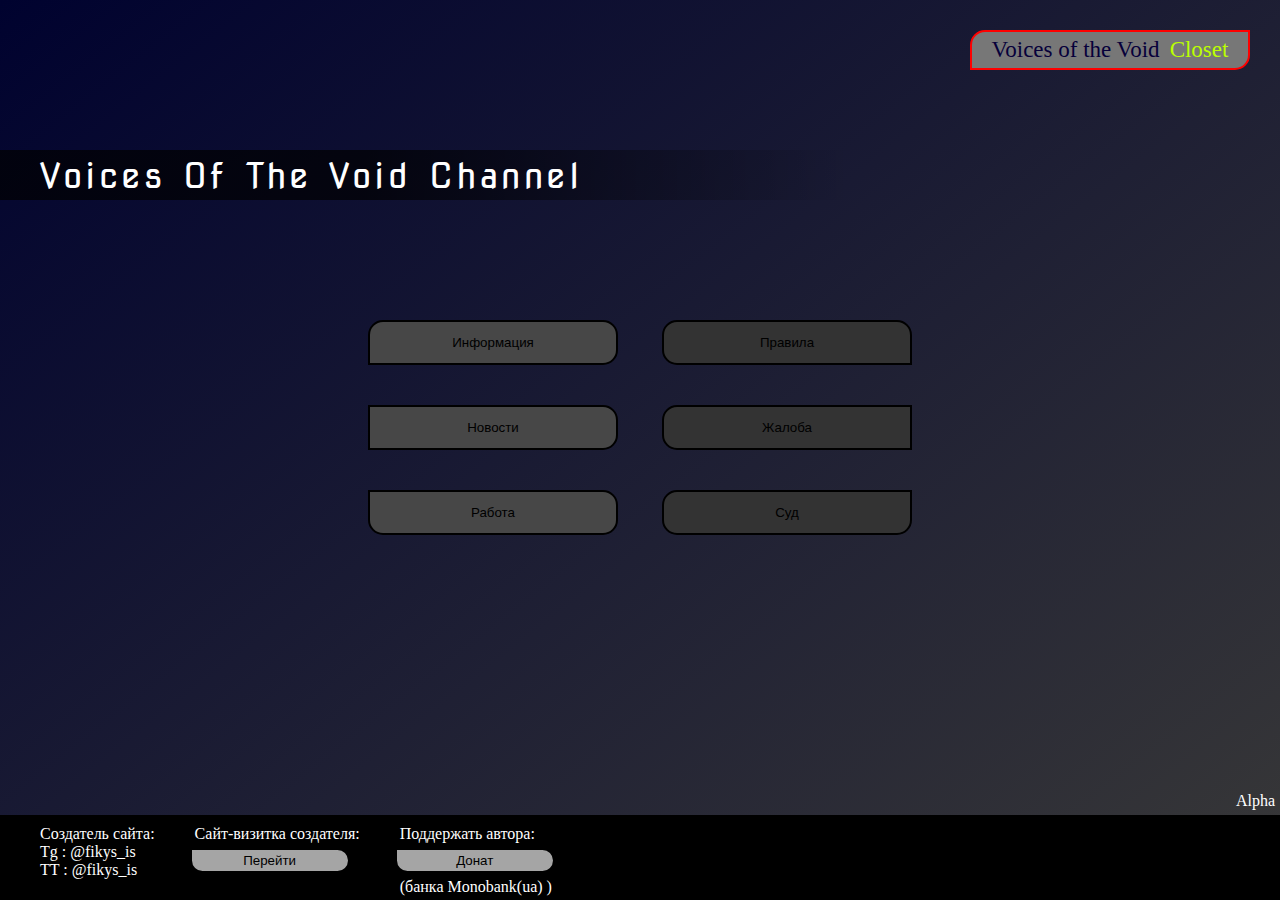
<file: index.html>
<!DOCTYPE html>
<html>
<head>
    <meta charset="UTF-8">
    <meta name="viewport" content="width=device-width, initial-scale=1.0">

    <link rel="icon" href="./media/Ava.jpg">
    <link rel="stylesheet" href="style.css">
    <link href="https://fonts.googleapis.com/css2?family=Jura:wght@400;700&display=swap" rel="stylesheet">
    <link href="https://fonts.googleapis.com/css2?family=Nova+Square&display=swap" rel="stylesheet">


    <title>VotV Closet</title>
</head>
<body>

    <header>
        <div class="name">  <p class="p1">Voices of the Void </p>  <p class="p2">Closet</p>   </div>
    </header>
    
        <main>
            <div class="votv"> <p>Voices Of The Void Channel</p></div>

            <div class="Ryad">
                <div class="Ryad_box">
                    <button class="b1" onclick="location.href='./info/index.html'">Информация</button>   <button class="b4" onclick="location.href='./rules/index.html'"> Правила </button>
                    <button class="b2" onclick="location.href='./news/index.html'">Новости</button>      <button class="b5" onclick="location.href='./complaint/index.html'">Жалоба</button>
                    <button class="b3" onclick="location.href='./prof/index.html'">Работа</button>       <button class="b6" onclick="location.href=''">Суд</button>
                </div>
            </div>
            <p id="versionInfo"></p>
            <script src="./baza.js" defer></script>

            <div id="modal" class="modal">
                <div class="modal-content">
                    <span class="close">&times;</span>
                    <p id="versionList"></p>
                </div>
            </div>
        </main>
        
            <footer>


                <div>
                    <p>Создатель сайта: <br> Tg : @fikys_is<br> TT : @fikys_is</p>
                </div>
    <!-- заглушка -->
                <div>
                    <p>Сайт-визитка создателя:</p>
                    <button onclick="location.href='https://tonaza.github.io/New-Naza-Hub/index.html'">Перейти</button>
                </div>
    <!-- заглушка -->
                <div>
                    <p>Поддержать автора:</p>
                        <button onclick="location.href='https://send.monobank.ua/jar/2uxU27V5pX'">Донат</button>
                    <p>(банка Monobank(ua) )</p>
                </div>

                
            </footer>

</body>
</html>
</file>
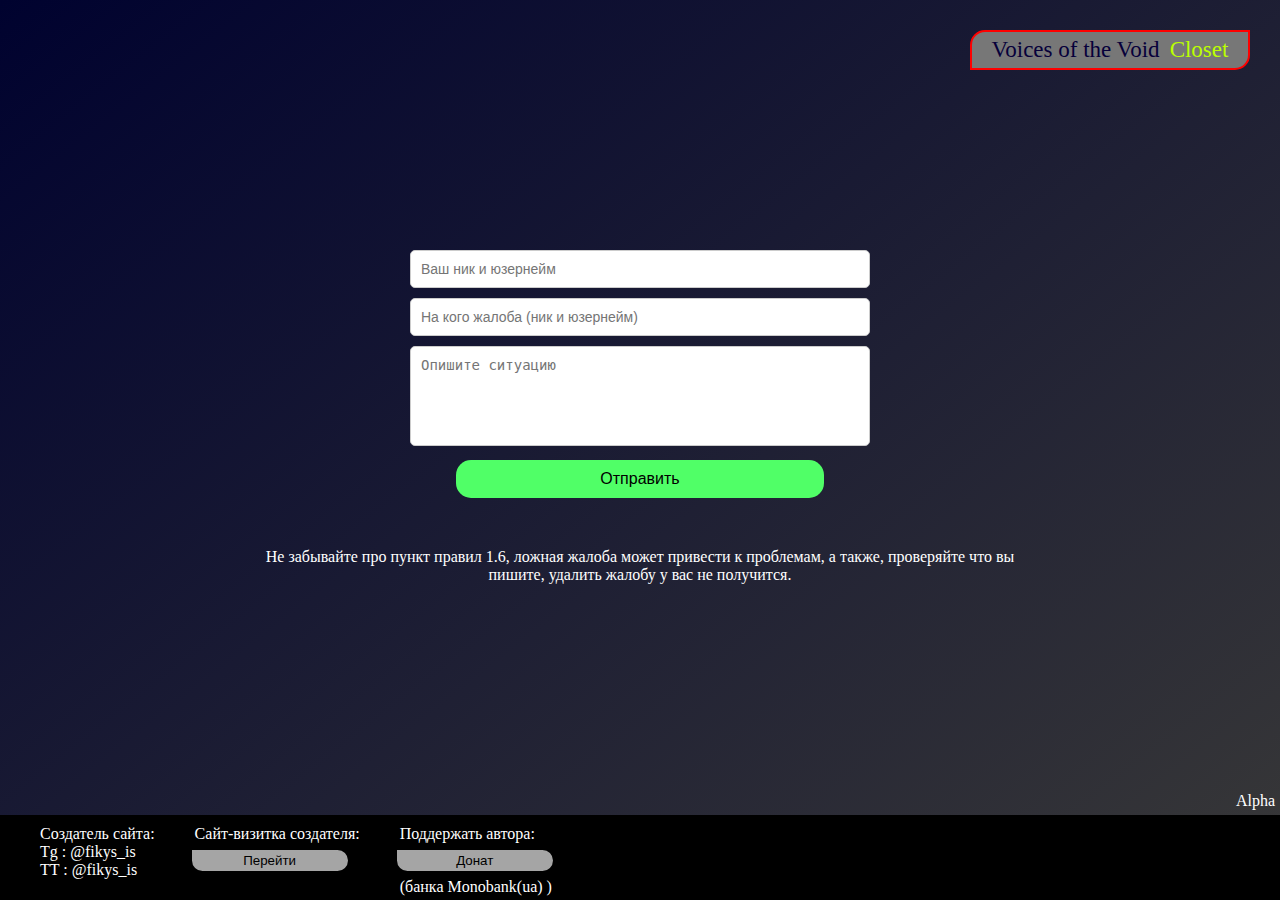
<file: complaint/index.html>
<!DOCTYPE html>
<html>
<head>
    <meta charset="UTF-8">
    <meta name="viewport" content="width=device-width, initial-scale=1.0">

    <link rel="icon" href="../media/Ava.jpg">
    <link rel="stylesheet" href="./style.css">
    <link href="https://fonts.googleapis.com/css2?family=Jura:wght@400;700&display=swap" rel="stylesheet">
    <link href="https://fonts.googleapis.com/css2?family=Nova+Square&display=swap" rel="stylesheet">

    <script src="./script.js" defer></script>
    <title>VotV Closet</title>
</head>
<body>

    <header>
        <div class="name">  <p class="p1">Voices of the Void </p>  <p class="p2">Closet</p>   </div>
    </header>
    
        <main>
        <div class="baz">

            <div class="form-container">
                <form id="complaintForm">
                    <input type="text" id="nickname" placeholder="Ваш ник и юзернейм" required>
                    <input type="text" id="complaintAgainst" placeholder="На кого жалоба (ник и юзернейм)" required>
                    <textarea id="description" placeholder="Опишите ситуацию" required></textarea>
                    <button type="submit" id="submitBtn">Отправить</button>
                </form>
            </div>
            <p>Не забывайте про пункт правил 1.6, ложная жалоба может привести к проблемам, а также, проверяйте что вы пишите, удалить жалобу у вас не получится.</p>
        </div>

            <p id="versionInfo"></p>
            <script src="../baza.js" defer></script>


            <div id="modal" class="modal">
                <div class="modal-content">
                    <span class="close">&times;</span>
                    <p id="versionList"></p>
                </div>
            </div>

        </main>
        
            <footer>


                <div>
                    <p>Создатель сайта: <br> Tg : @fikys_is<br> TT : @fikys_is</p>
                </div>
    <!-- заглушка -->
                <div>
                    <p>Сайт-визитка создателя:</p>
                    <button onclick="location.href='https://tonaza.github.io/New-Naza-Hub/index.html'">Перейти</button>
                </div>
    <!-- заглушка -->
                <div>
                    <p>Поддержать автора:</p>
                        <button onclick="location.href='https://send.monobank.ua/jar/2uxU27V5pX'">Донат</button>
                    <p>(банка Monobank(ua) )</p>
                </div>

                
            </footer>

</body>
</html>
</file>
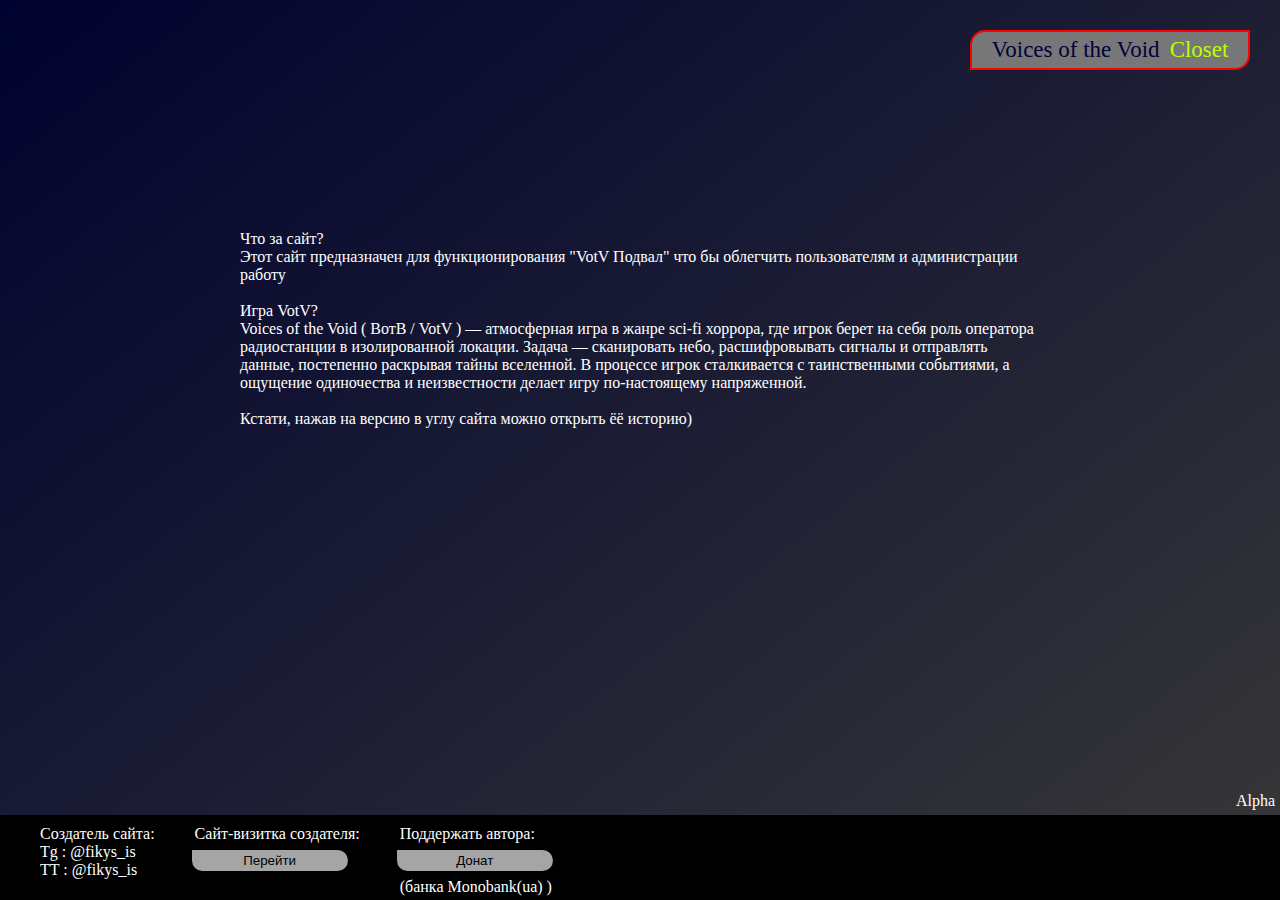
<file: info/index.html>
<!DOCTYPE html>
<html>
<head>
    <meta charset="UTF-8">
    <meta name="viewport" content="width=device-width, initial-scale=1.0">

    <link rel="icon" href="../media/Ava.jpg">
    <link rel="stylesheet" href="./style.css">
    <link href="https://fonts.googleapis.com/css2?family=Jura:wght@400;700&display=swap" rel="stylesheet">
    <link href="https://fonts.googleapis.com/css2?family=Nova+Square&display=swap" rel="stylesheet">


    <title>VotV Closet</title>
</head>
<body>

    <header>
        <div class="name">  <p class="p1">Voices of the Void </p>  <p class="p2">Closet</p>   </div>
    </header>
    
        <main>
        <div>
            <p>Что за сайт?<br>
                Этот сайт предназначен для функционирования "VotV Подвал" что бы облегчить пользователям и администрации работу<br>
                <br>
                Игра VotV?<br>
                Voices of the Void ( ВотВ / VotV ) — атмосферная игра в жанре sci-fi хоррора, где игрок берет на себя роль оператора радиостанции в изолированной локации. Задача — сканировать небо, расшифровывать сигналы и отправлять данные, постепенно раскрывая тайны вселенной. В процессе игрок сталкивается с таинственными событиями, а ощущение одиночества и неизвестности делает игру по-настоящему напряженной.<br>
                <br>
                Кстати, нажав на версию в углу сайта можно открыть ёё историю)
                </p>
            
                
            </div>

            <p id="versionInfo"></p>
            <script src="../baza.js" defer></script>


            <div id="modal" class="modal">
                <div class="modal-content">
                    <span class="close">&times;</span>
                    <p id="versionList"></p>
                </div>
            </div>

        </main>
        
            <footer>


                <div>
                    <p>Создатель сайта: <br> Tg : @fikys_is<br> TT : @fikys_is</p>
                </div>
    <!-- заглушка -->
                <div>
                    <p>Сайт-визитка создателя:</p>
                    <button onclick="location.href='https://tonaza.github.io/New-Naza-Hub/index.html'">Перейти</button>
                </div>
    <!-- заглушка -->
                <div>
                    <p>Поддержать автора:</p>
                        <button onclick="location.href='https://send.monobank.ua/jar/2uxU27V5pX'">Донат</button>
                    <p>(банка Monobank(ua) )</p>
                </div>

                
            </footer>

</body>
</html>
</file>
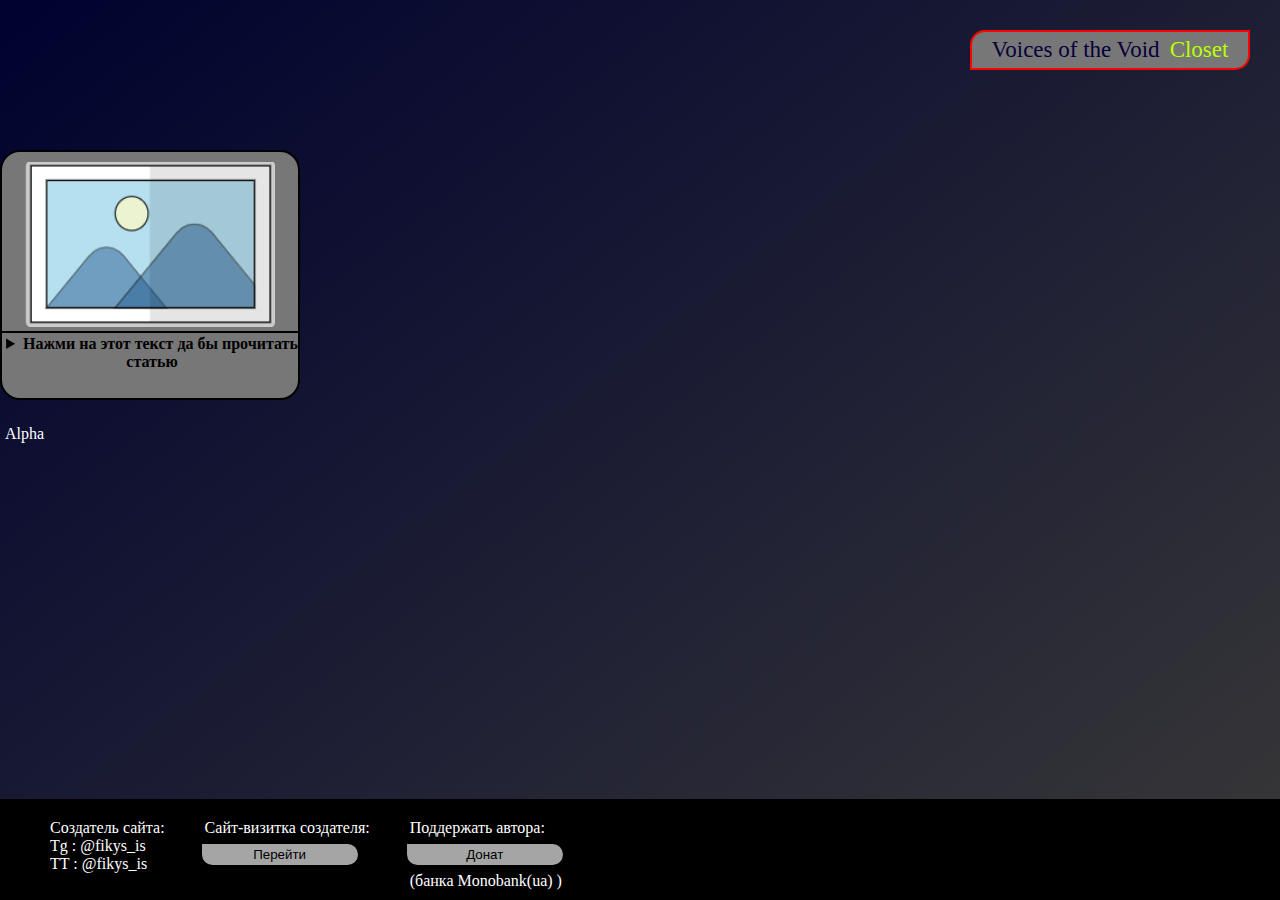
<file: news/index.html>
<!DOCTYPE html>
<html>
<head>
    <meta charset="UTF-8">
    <meta name="viewport" content="width=device-width, initial-scale=1.0">

    <link rel="icon" href="../media/Ava.jpg">
    <link rel="stylesheet" href="./style.css">
    <link href="https://fonts.googleapis.com/css2?family=Jura:wght@400;700&display=swap" rel="stylesheet">
    <link href="https://fonts.googleapis.com/css2?family=Nova+Square&display=swap" rel="stylesheet">


    <title>VotV Closet</title>
</head>
<body>

    <header>
        <div class="name">  <p class="p1">Voices of the Void </p>  <p class="p2">Closet</p>   </div>
    </header>
    
        <main>
        <div class="bazaC">

            
            <div class="block">
                <img src="../media/photo.png"/>
                <div></div>
                <details>
                    <summary>Нажми на этот текст да бы прочитать статью</summary>
                    <p>Каждая статья имеет заголовок нажав на который статья будит розворачиваться полностью независимо от её розмеров</p>
                </details>
            </div>
            

        </div>

            <p id="versionInfo"></p>
            <script src="../baza.js" defer></script>


            <div id="modal" class="modal">
                <div class="modal-content">
                    <span class="close">&times;</span>
                    <p id="versionList"></p>
                </div>
            </div>

        </main>
        
            <footer>


                <div>
                    <p>Создатель сайта: <br> Tg : @fikys_is<br> TT : @fikys_is</p>
                </div>
    <!-- заглушка -->
                <div>
                    <p>Сайт-визитка создателя:</p>
                    <button onclick="location.href='https://tonaza.github.io/New-Naza-Hub/index.html'">Перейти</button>
                </div>
    <!-- заглушка -->
                <div>
                    <p>Поддержать автора:</p>
                        <button onclick="location.href='https://send.monobank.ua/jar/2uxU27V5pX'">Донат</button>
                    <p>(банка Monobank(ua) )</p>
                </div>

                
            </footer>

</body>
</html>
</file>
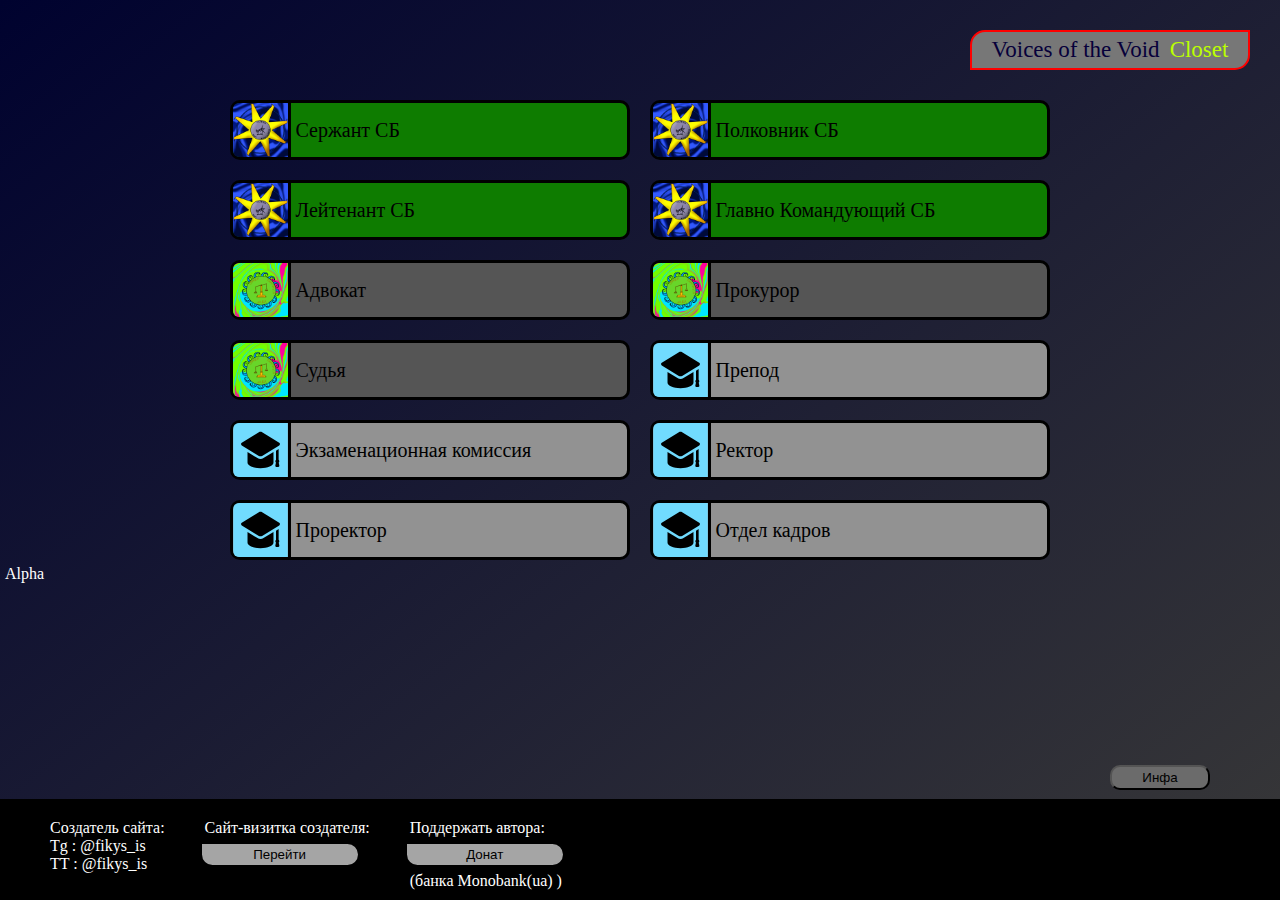
<file: prof/index.html>
<!DOCTYPE html>
<html>
<head>
    <meta charset="UTF-8">
    <meta name="viewport" content="width=device-width, initial-scale=1.0">

    <link rel="icon" href="../media/Ava.jpg">
    <link rel="stylesheet" href="./style.css">
    <link href="https://fonts.googleapis.com/css2?family=Jura:wght@400;700&display=swap" rel="stylesheet">
    <link href="https://fonts.googleapis.com/css2?family=Nova+Square&display=swap" rel="stylesheet">

    <script src="./script.js" defer></script>
    <script src="./script2.js" defer></script>
    <title>VotV Closet</title>
</head>
<body>

    <header>
        <div class="name">  <p class="p1">Voices of the Void </p>  <p class="p2">Closet</p>   </div>
    </header>
    
        <main>
            <div class="block">
                
                    <div id="openModal3" class="box SB">
                        <img src="../media/Untitled55_20250306232649.png"/> <p>Сержант СБ</p>
                    </div>
                    <div class="box SB">
                        <img src="../media/Untitled55_20250306232649.png"/> <p>Полковник СБ</p>
                    </div>


                    <div class="box SB">
                        <img src="../media/Untitled55_20250306232649.png"/> <p>Лейтенант СБ</p>
                    </div>
                    <div class="box SB">
                        <img src="../media/Untitled55_20250306232649.png"/> <p>Главно Командующий СБ</p>
                    </div>

                    
                    <div class="box OSD">
                        <img src="../media/Untitled56_20250306234411.png"/> <p>Адвокат</p>
                    </div>
                    <div class="box OSD">
                        <img src="../media/Untitled56_20250306234411.png"/> <p>Прокурор</p>
                    </div>


                    <div class="box OSD">
                        <img src="../media/Untitled56_20250306234411.png"/> <p>Судья</p>
                    </div>
                    <div class="box MO">
                        <img src="../media/education-cap-svgrepo-com (1).svg"/> <p>Препод</p>
                    </div>


                    <div class="box MO">
                        <img src="../media/education-cap-svgrepo-com (1).svg"/> <p>Экзаменационная комиссия</p>
                    </div>
                    <div class="box MO">
                        <img src="../media/education-cap-svgrepo-com (1).svg"/> <p>Ректор</p>
                    </div>


                    <div class="box MO">
                        <img src="../media/education-cap-svgrepo-com (1).svg"/> <p>Проректор</p>
                    </div>
                    <div class="box MO">
                        <img src="../media/education-cap-svgrepo-com (1).svg"/> <p>Отдел кадров</p>
                    </div>


                    <button id="openModal2">Инфа</button>
            </div>

            <p id="versionInfo"></p>
            <script src="../baza.js" defer></script>


            <div id="modal" class="modal">
                <div class="modal-content">
                    <span class="close">&times;</span>
                    <p id="versionList"></p>
                </div>
            </div>

            <div id="modal2" class="info_block">
                <div class="info_box">
                    <p> ⋘ Блоки ⋙<br>
                        - Зелёные блоки - Служба Безопасности Чата <br>
                        - Серые блоки - Отдел Судовых Дел<br>
                        - Светло серые блоки - Министерство Образования<br>
                        <br>
                        ⋘ Устройство ⋙<br>

                        Что б устроится на работу нужно нажать на блок и вписать свои данные, а после подтверждения ожидать когда с вами свяжется Отдел Кадров<br>

                    </p>
                </div>
            </div>

            <div id="modal3" class="dok">
                <div class="dok_box">
                    <input type="text" id="nickname" placeholder="Nickname" required><br><br>
                    <input type="text" id="tgUsername" placeholder="Tg Username" required> <br><br>
                    <select id="profession">
                        <option value="Сержант СБ">Сержант СБ</option>
                        <option value="Лейтенант СБ">Лейтенант СБ</option>
                        <option value="Полковник СБ">Полковник СБ</option>
                        <option value="Главно Командующий СБ">Главно Командующий СБ</option>
                        <option value="Адвокат">Адвокат</option>
                        <option value="Прокурор">Прокурор</option>
                        <option value="Судья">Судья</option>
                        <option value="Препод">Препод</option>
                        <option value="Ректор">Ректор</option>
                        <option value="Проректор">Проректор</option>
                        <option value="Экзаменационная комиссия">Экзаменационная комиссия</option>
                        <option value="Отдел кадров">Админ Отдела кадров</option>
                    </select><br>
                        <button id="push"  type="submit">Отправить</button>
                    <details>
                        <summary>Инфо</summary>
                        <p>Заполните поля и нажмите отправить, после ожидайте когда вам напишет администратор Отдела Кадров что б помочь вам с устройством на работу.</p>
                    </details>

                    <button id="closeModal3">Exid</button>
                </div>
            </div>

        </main>
        
            <footer>


                <div>
                    <p>Создатель сайта: <br> Tg : @fikys_is<br> TT : @fikys_is</p>
                </div>
    <!-- заглушка -->
                <div>
                    <p>Сайт-визитка создателя:</p>
                    <button onclick="location.href='https://tonaza.github.io/New-Naza-Hub/index.html'">Перейти</button>
                </div>
    <!-- заглушка -->
                <div>
                    <p>Поддержать автора:</p>
                        <button onclick="location.href='https://send.monobank.ua/jar/2uxU27V5pX'">Донат</button>
                    <p>(банка Monobank(ua) )</p>
                </div>

                
            </footer>

</body>
</html>
</file>
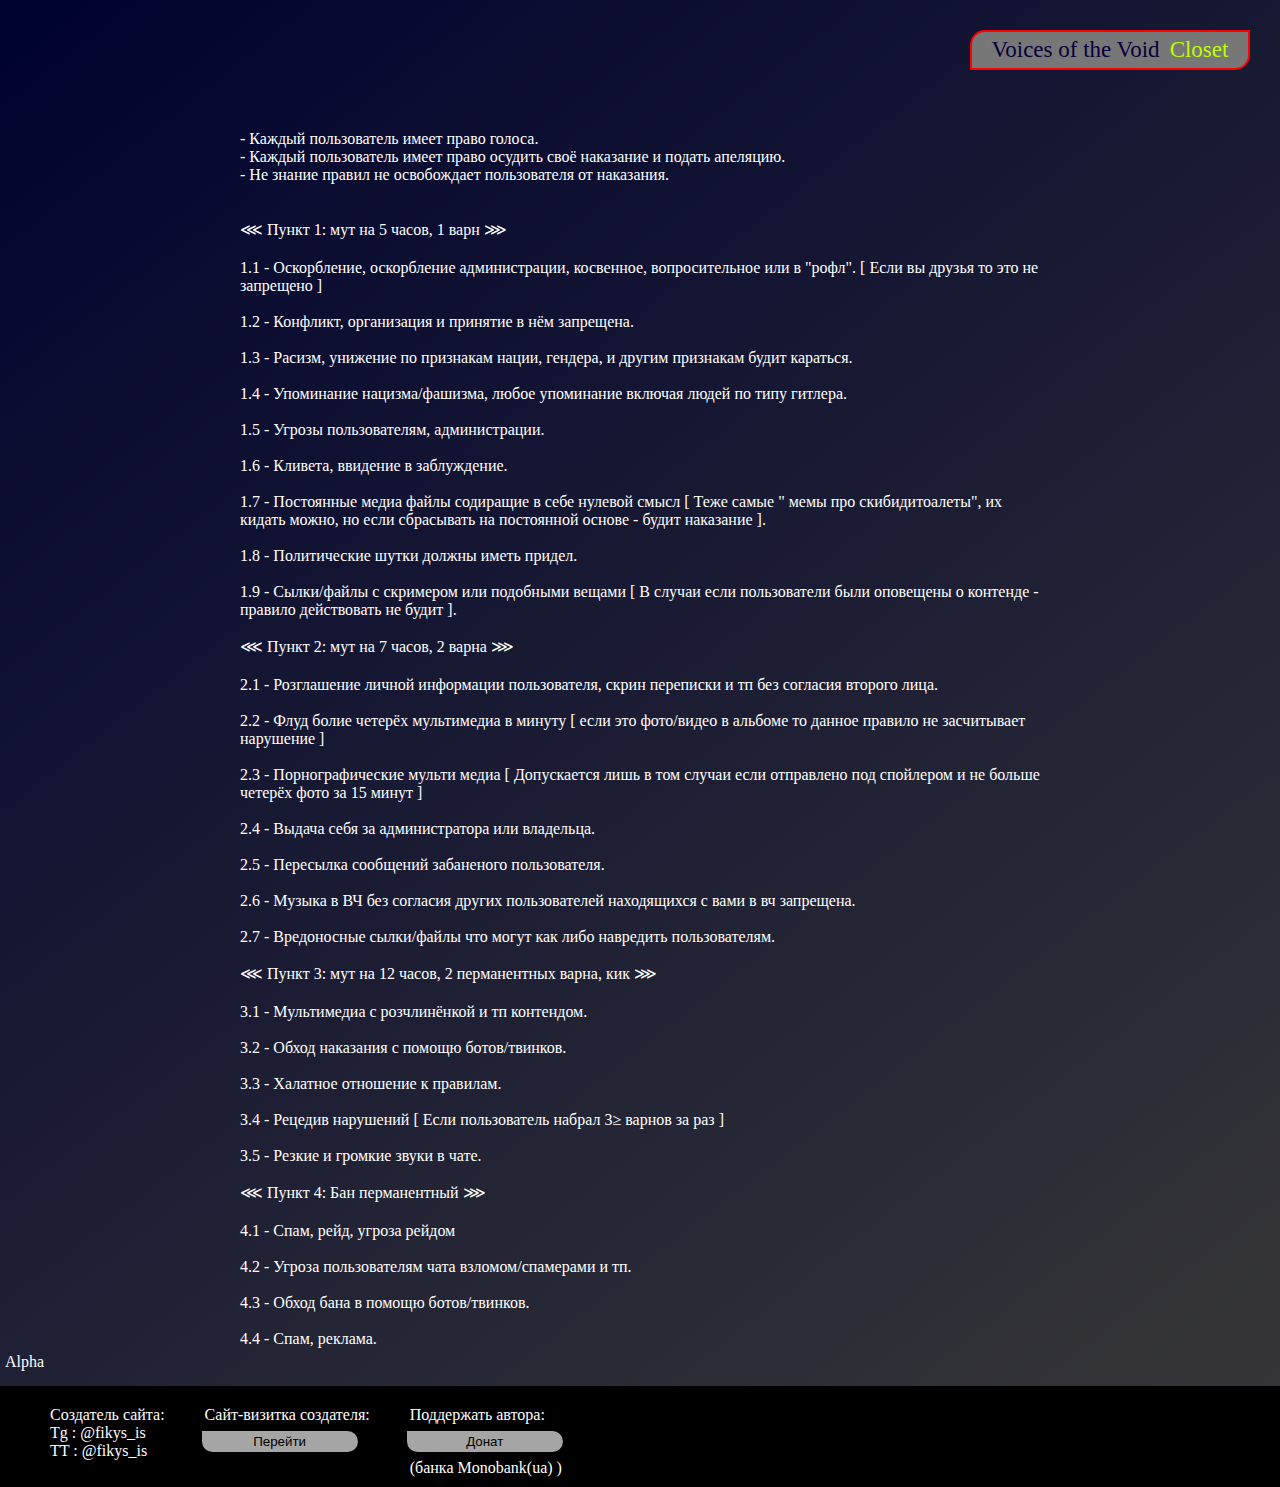
<file: rules/index.html>
<!DOCTYPE html>
<html>
<head>
    <meta charset="UTF-8">
    <meta name="viewport" content="width=device-width, initial-scale=1.0">

    <link rel="icon" href="../media/Ava.jpg">
    <link rel="stylesheet" href="./style.css">
    <link href="https://fonts.googleapis.com/css2?family=Jura:wght@400;700&display=swap" rel="stylesheet">
    <link href="https://fonts.googleapis.com/css2?family=Nova+Square&display=swap" rel="stylesheet">


    <title>VotV Closet</title>
</head>
<body>

    <header>
        <div class="name">  <p class="p1">Voices of the Void </p>  <p class="p2">Closet</p>   </div>
    </header>
    
        <main>
        <div>
            <p>
                - Каждый пользователь имеет право голоса.<br>
                - Каждый пользователь имеет право осудить своё наказание и подать апеляцию.<br>
                - Не знание правил не освобождает пользователя от наказания.<br>
                <br>
                <br>
                ㅤ⋘ Пункт 1: мут на 5 часов, 1 варн ⋙<br>
                <br>
                1.1 - Оскорбление, оскорбление администрации, косвенное, вопросительное или в "рофл". [ Если вы друзья то это не запрещено ]<br>
                <br>
                1.2 - Конфликт, организация и принятие в нём запрещена.<br>
                <br>
                1.3 - Расизм, унижение по признакам нации, гендера, и другим признакам будит караться.<br>
                <br>
                1.4 - Упоминание нацизма/фашизма, любое упоминание включая людей по типу гитлера.<br>
                <br>
                1.5 - Угрозы пользователям, администрации.<br>
                <br>
                1.6 - Кливета, ввидение в заблуждение.<br>
                <br>
                1.7 - Постоянные медиа файлы содиращие в себе нулевой смысл [ Теже самые " мемы про скибидитоалеты", их кидать можно, но если сбрасывать на постоянной основе - будит наказание ].<br>
                <br>
                1.8 - Политические шутки должны иметь придел.<br>
                <br>
                1.9 - Сылки/файлы с скримером или подобными вещами [ В случаи если пользователи были оповещены о контенде - правило действовать не будит ].<br>
                <br>
                ㅤ⋘ Пункт 2: мут на 7 часов, 2 варна ⋙<br>
                <br>
                2.1 - Розглашение личной информации пользователя, скрин переписки и тп без согласия второго лица.<br>
                <br>
                2.2 - Флуд болие четерёх мультимедиа в минуту [ если это фото/видео в альбоме то данное правило не засчитывает нарушение ]<br>
                <br>
                2.3 - Порнографические мульти медиа [ Допускается лишь в том случаи если отправлено под спойлером и не больше четерёх фото за 15 минут ]<br>
                <br>
                2.4 - Выдача себя за администратора или владельца.<br>
                <br>
                2.5 - Пересылка сообщений забаненого пользователя.<br>
                <br>
                2.6 - Музыка в ВЧ без согласия других пользователей находящихся с вами в вч запрещена.<br>
                <br>
                2.7 - Вредоносные сылки/файлы что могут как либо навредить пользователям.<br>
                <br>
                ㅤ⋘ Пункт 3: мут на 12 часов, 2 перманентных варна, кик ⋙<br>
                <br>
                3.1 - Мультимедиа с розчлинёнкой и тп контендом.<br>
                <br>
                3.2 - Обход наказания с помощю ботов/твинков.<br>
                <br>
                3.3 - Халатное отношение к правилам.<br>
                <br>
                3.4 - Рецедив нарушений [ Если пользователь набрал 3≥ варнов за раз ]<br>
                <br>
                3.5 - Резкие и громкие звуки в чате.<br>
                <br>
                ㅤ⋘ Пункт 4: Бан перманентный ⋙<br>
                <br>
                4.1 - Спам, рейд, угроза рейдом<br>
                <br>
                4.2 - Угроза пользователям чата взломом/спамерами и тп.<br>
                <br>
                4.3 - Обход бана в помощю ботов/твинков.<br>
                <br>
                4.4 - Спам, реклама.<br>
            </p>
            
                
            </div>

            <p id="versionInfo"></p>
            <script src="../baza.js" defer></script>


            <div id="modal" class="modal">
                <div class="modal-content">
                    <span class="close">&times;</span>
                    <p id="versionList"></p>
                </div>
            </div>

        </main>
        
            <footer>


                <div>
                    <p>Создатель сайта: <br> Tg : @fikys_is<br> TT : @fikys_is</p>
                </div>
    <!-- заглушка -->
                <div>
                    <p>Сайт-визитка создателя:</p>
                    <button onclick="location.href='https://tonaza.github.io/New-Naza-Hub/index.html'">Перейти</button>
                </div>
    <!-- заглушка -->
                <div>
                    <p>Поддержать автора:</p>
                        <button onclick="location.href='https://send.monobank.ua/jar/2uxU27V5pX'">Донат</button>
                    <p>(банка Monobank(ua) )</p>
                </div>

                
            </footer>

</body>
</html>
</file>
<file: style.css>
*{
    margin: 0;
    padding: 0;
    box-sizing: border-box;
}

body {
    min-height: 100vh;
    display: flex;
    flex-direction: column;
    background: linear-gradient(142deg, rgba(0,2,47,1) 0%, rgba(56,56,56,1) 100%);
}


header{
    .name{
        position: absolute;
        right: 0;
        margin: 30px;
        width: 280px;
        height: 40px;
        display: flex;
        background-color: #777777;
        border-radius: 15px 0px 15px 0px ;
        justify-content: center;
        align-items: center;
        border: solid red 2px;


        .p1{
            color: rgb(6, 0, 58);
            font-size: 23px;
        }
        .p2{
            color: #BBFF00;
            margin-left: 10px;
            font-size: 23px;
        }
    }
}

@media (max-width: 600px) {
    header{
        .name{
            position: absolute;
            right: 0;
            margin: 10px;
            width: 200px;
            height: 30px;
            display: flex;
            background-color: #777777;
            border-radius: 15px 0px 15px 0px ;
            justify-content: center;
            align-items: center;
            border: solid red 2px;
    
    
            .p1{
                color: rgb(6, 0, 58);
                font-size: 16px;
            }
            .p2{
                color: #BBFF00;
                margin-left: 6px;
                font-size: 16px;
            }
        }
    }
}

main{
    .votv{
        background: rgb(0,0,0);
        background: linear-gradient(90deg, rgba(0,0,0,0.7) 43%, rgba(0,0,0,0) 100%);
        width: 850px;
        height: 50px;
        align-items: center;
        display: flex;
        font-family: 'Nova Square', sans-serif;
        position: absolute;
        margin-top: 150px;

        p{
            color: white;
            font-size: 35px;
            letter-spacing: 3.5px;
            margin-left: 40px;
        }
    }

    .Ryad{
        margin: auto;
        text-align: center;
        display: block;
        width: 800px;
        padding-top:300px ;

        .Ryad_box{


            
            button{
                width: 250px;
                height: 45px;
                margin: 20px;
                border: solid black 2px;
                cursor: pointer;
            }

            button:hover {
                background: #747474; /* Темніший колір при наведенні */
                transform: translateY(4px); /* Ефект натискання */
                box-shadow: 0 2px 5px rgba(0, 0, 0, 0.2);
            }

            .b1, .b2, .b3{
                background-color: #474747;
            }
            .b4, .b5, .b6{
                background-color: #333333;
            }

            .b1{
                border-radius: 15px 15px 15px 0px;
            }

            .b2{
                border-radius: 0px 15px 15px 0px;
            }

            .b3{
                border-radius: 0px 15px 15px 15px ;
            }

            .b4{
                border-radius: 15px 15px 0px 15px ;
            }

            .b5{
                border-radius: 15px 0px 0px 15px;
            }

            .b6{
                border-radius: 15px 0px 15px 15px;
            }
        }
    }
}

@media (max-width: 600px) {
    main{
        .votv{
            background: rgb(0,0,0);
            background: linear-gradient(90deg, rgba(0,0,0,0.7) 43%, rgba(0,0,0,0) 100%);
            width: 350px;
            height: 30px;
            align-items: center;
            display: flex;
            font-family: 'Nova Square', sans-serif;
            position: absolute;
            margin-top: 150px;
    
            p{
                color: white;
                font-size: 15px;
                letter-spacing: 3.5px;
                margin-left: 20px;
            }
        }
    
        .Ryad{
            display: block;
            width: 400px;
            padding-top:400px;
            margin: auto;
    
            .Ryad_box{
    
                button{
                    width: 170px;
                    height: 30px;
                    margin: 3px;
                    border: solid black 2px;
                    cursor: pointer;
                }
            }
        }
    }
}

footer{
    width: 100%;
    height: 85px;
    background-color: black;
    position: absolute;
    bottom: 0;
    display: flex;
    color: white;

    div{
        margin-left: 40px;
        margin-top: 10px;

        button{
            width: 160px;
            margin: 5px;
            margin-left: -5px;
            height: 25px;
            background-color: #a5a5a5;
            border: solid black 2px;
            border-radius: 0px 30px 30px 30px;
        }
    }
}

@media (max-width: 600px) {
    footer{
        width: 100%;
        height: 85px;
        background-color: black;
        display: flex;
        color: white;
        margin-top: auto;
        position: relative;

        p{
            font-size: 13px;
        }
    
        div{
            margin-left: 10px;
            margin-top: 5px;
    
            button{
                width: 120px;
                margin: 5px;
                margin-left: -5px;
                height: 20px;
                background-color: #a5a5a5;
                border: solid black 2px;
                border-radius: 0px 30px 30px 30px;
            }
        }
    }
}

#versionInfo{
    color: white;
    position: absolute;
    bottom: 0;
    right: 0;
    margin-bottom: 85px;
    padding: 5px;
}




.modal {
    display: none;
    position: fixed;
    top: 0;
    left: 0;
    width: 100%;
    height: 100%;
    justify-content: center;
    align-items: center; /* Прижимаем к низу */
    background: rgba(0, 0, 0, 0.5);
    
}
.modal-content {
    background: white;
    padding: 20px;
    border-radius: 10px;
    position: relative;
    width: 80%;
    max-width: 400px;
    transform: translateY(100%);
    transition: transform 0.3s ease-out;
    

    p{
        color: black;

    }
}

/* Когда модалка активна */
.modal.show .modal-content {
    transform: translateY(0);
}

/* Анимация закрытия */
.modal.hide .modal-content {
    transform: translateY(100%);
}
</file>
<file: complaint/style.css>
*{
    margin: 0;
    padding: 0;
    box-sizing: border-box;
}

body {
    min-height: 100vh;
    display: flex;
    flex-direction: column;
    background: linear-gradient(142deg, rgba(0,2,47,1) 0%, rgba(56,56,56,1) 100%);
}


header{
    .name{
        position: absolute;
        right: 0;
        margin: 30px;
        width: 280px;
        height: 40px;
        display: flex;
        background-color: #777777;
        border-radius: 15px 0px 15px 0px ;
        justify-content: center;
        align-items: center;
        border: solid red 2px;


        .p1{
            color: rgb(6, 0, 58);
            font-size: 23px;
        }
        .p2{
            color: #BBFF00;
            margin-left: 10px;
            font-size: 23px;
        }
    }
}

@media (max-width: 600px) {
    header{
        .name{
            position: absolute;
            right: 0;
            margin: 10px;
            width: 200px;
            height: 30px;
            display: flex;
            background-color: #777777;
            border-radius: 15px 0px 15px 0px ;
            justify-content: center;
            align-items: center;
            border: solid red 2px;
    
    
            .p1{
                color: rgb(6, 0, 58);
                font-size: 16px;
            }
            .p2{
                color: #BBFF00;
                margin-left: 6px;
                font-size: 16px;
            }
        }
    }
}

main{
    div{
        margin: auto;
        width: 800px;
        padding-top: 230px;

        p{
            color: white;
            text-align: center;
            margin-top: 30px;
        }
        
            .form-container {
                padding: 20px;
                border-radius: 8px;
                width: 500px;
            }
            input, textarea {
                width: 100%;
                padding: 10px;
                margin-bottom: 10px;
                border: 1px solid #ccc;
                border-radius: 5px;
                font-size: 14px;
            }
            textarea {
                height: 100px;
                resize: none;
            }
            button {
                width: 80%;
                margin-left: 10%;
                padding: 10px;
                border: none;
                background-color: #50ff67;
                color: rgb(0, 0, 0);
                font-size: 16px;
                border-radius: 15px;
                cursor: pointer;
            }
            button:hover {
                background-color: #0056b3;
            }
        }
}

@media (max-width: 600px) {
    main{
        div{
            margin: auto;
            width: 360px;
            padding-top: 230px;
            
                p{
                    color: white;
                    text-align: left;
                }
    
                .form-container {
                    padding: 20px;
                    border-radius: 8px;
                    width: 370px;
                }
            }
    }
}

footer{
    width: 100%;
    height: 85px;
    background-color: black;
    position: absolute;
    bottom: 0;
    display: flex;
    color: white;

    div{
        margin-left: 40px;
        margin-top: 10px;

        button{
            width: 160px;
            margin: 5px;
            margin-left: -5px;
            height: 25px;
            background-color: #a5a5a5;
            border: solid black 2px;
            border-radius: 0px 30px 30px 30px;
        }
    }
}

@media (max-width: 600px) {
    footer{
        width: 100%;
        height: 85px;
        background-color: black;
        display: flex;
        color: white;
        margin-top: auto;
        position: relative;

        p{
            font-size: 13px;
        }
    
        div{
            margin-left: 10px;
            margin-top: 5px;
    
            button{
                width: 120px;
                margin: 5px;
                margin-left: -5px;
                height: 20px;
                background-color: #a5a5a5;
                border: solid black 2px;
                border-radius: 0px 30px 30px 30px;
            }
        }
    }
}

#versionInfo{
    color: white;
    position: absolute;
    bottom: 0;
    right: 0;
    margin-bottom: 85px;
    padding: 5px;
}




.modal {
    display: none;
    position: fixed;
    top: 0;
    left: 0;
    width: 100%;
    height: 100%;
    background: rgba(0, 0, 0, 0.5);
    justify-content: center;
    align-items: flex-end; /* Прижимаем к низу */
    
}

.modal-content {
    background: white;
    padding: 20px;
    border-radius: 10px;
    text-align: center;
    position: relative;
    width: 80%;
    max-width: 400px;
    transform: translateY(100%);
    transition: transform 0.3s ease-out;
    margin-bottom: 600px;
    

    p{
        color: black;

    }
}

/* Когда модалка активна */
.modal.show .modal-content {
    transform: translateY(0);
}

/* Анимация закрытия */
.modal.hide .modal-content {
    transform: translateY(100%);
}
</file>
<file: info/style.css>
*{
    margin: 0;
    padding: 0;
    box-sizing: border-box;
}

body {
    min-height: 100vh;
    display: flex;
    flex-direction: column;
    background: linear-gradient(142deg, rgba(0,2,47,1) 0%, rgba(56,56,56,1) 100%);
}


header{
    .name{
        position: absolute;
        right: 0;
        margin: 30px;
        width: 280px;
        height: 40px;
        display: flex;
        background-color: #777777;
        border-radius: 15px 0px 15px 0px ;
        justify-content: center;
        align-items: center;
        border: solid red 2px;


        .p1{
            color: rgb(6, 0, 58);
            font-size: 23px;
        }
        .p2{
            color: #BBFF00;
            margin-left: 10px;
            font-size: 23px;
        }
    }
}

@media (max-width: 600px) {
    header{
        .name{
            position: absolute;
            right: 0;
            margin: 10px;
            width: 200px;
            height: 30px;
            display: flex;
            background-color: #777777;
            border-radius: 15px 0px 15px 0px ;
            justify-content: center;
            align-items: center;
            border: solid red 2px;
    
    
            .p1{
                color: rgb(6, 0, 58);
                font-size: 16px;
            }
            .p2{
                color: #BBFF00;
                margin-left: 6px;
                font-size: 16px;
            }
        }
    }
}

main{
    div{
        margin: auto;
        width: 800px;
        padding-top: 230px;
        
            p{
                color: white;
                text-align: left;
            }

            button{
                background-color: #a5a5a5;
                margin-left: 35%;
                width: 230px;
                height: 30px;
                border: solid black 2px;
                border-radius: 15px 0px 15px 0px;
                margin-top: 20px;
            }
        }
}

@media (max-width: 600px) {
    main{
        div{
            margin: auto;
            width: 360px;
            padding-top: 230px;
            
                p{
                    color: white;
                    text-align: left;
                }
    
                button{
                    background-color: #a5a5a5;
                    margin-left: 22%;
                    width: 230px;
                    height: 30px;
                    border: solid black 2px;
                    border-radius: 15px 0px 15px 0px;
                    margin-top: 20px;
                }
            }
    }
}

footer{
    width: 100%;
    height: 85px;
    background-color: black;
    position: absolute;
    bottom: 0;
    display: flex;
    color: white;

    div{
        margin-left: 40px;
        margin-top: 10px;

        button{
            width: 160px;
            margin: 5px;
            margin-left: -5px;
            height: 25px;
            background-color: #a5a5a5;
            border: solid black 2px;
            border-radius: 0px 30px 30px 30px;
        }
    }
}

@media (max-width: 600px) {
    footer{
        width: 100%;
        height: 85px;
        background-color: black;
        display: flex;
        color: white;
        margin-top: auto;
        position: relative;

        p{
            font-size: 13px;
        }
    
        div{
            margin-left: 10px;
            margin-top: 5px;
    
            button{
                width: 120px;
                margin: 5px;
                margin-left: -5px;
                height: 20px;
                background-color: #a5a5a5;
                border: solid black 2px;
                border-radius: 0px 30px 30px 30px;
            }
        }
    }
}

#versionInfo{
    color: white;
    position: absolute;
    bottom: 0;
    right: 0;
    margin-bottom: 85px;
    padding: 5px;
}




.modal {
    display: none;
    position: fixed;
    top: 0;
    left: 0;
    width: 100%;
    height: 100%;
    background: rgba(0, 0, 0, 0.5);
    justify-content: center;
    align-items: center; /* Прижимаем к низу */
    
}

.modal-content {
    background: white;
    padding: 20px;
    border-radius: 10px;
    text-align: center;
    position: relative;
    width: 80%;
    max-width: 400px;
    transform: translateY(100%);
    transition: transform 0.3s ease-out;
    

    p{
        color: black;

    }
}

/* Когда модалка активна */
.modal.show .modal-content {
    transform: translateY(0);
}

/* Анимация закрытия */
.modal.hide .modal-content {
    transform: translateY(100%);
}
</file>
<file: news/style.css>
*{
    margin: 0;
    padding: 0;
    box-sizing: border-box;
}

body {
    min-height: 100vh;
    display: flex;
    flex-direction: column;
    background: linear-gradient(142deg, rgba(0,2,47,1) 0%, rgba(56,56,56,1) 100%);
}


header{
    .name{
        position: absolute;
        right: 0;
        margin: 30px;
        width: 280px;
        height: 40px;
        display: flex;
        background-color: #777777;
        border-radius: 15px 0px 15px 0px ;
        justify-content: center;
        align-items: center;
        border: solid red 2px;


        .p1{
            color: rgb(6, 0, 58);
            font-size: 23px;
        }
        .p2{
            color: #BBFF00;
            margin-left: 10px;
            font-size: 23px;
        }
    }
}

@media (max-width: 600px) {
    header{
        .name{
            position: absolute;
            right: 0;
            margin: 10px;
            width: 200px;
            height: 30px;
            display: flex;
            background-color: #777777;
            border-radius: 15px 0px 15px 0px ;
            justify-content: center;
            align-items: center;
            border: solid red 2px;
    
    
            .p1{
                color: rgb(6, 0, 58);
                font-size: 16px;
            }
            .p2{
                color: #BBFF00;
                margin-left: 6px;
                font-size: 16px;
            }
        }
    }
}

main{
    .bazaC{
        margin: 20px auto;
        padding-top: 130px;
        display: flex;
        gap: 20px;
        width: 1300px;
        flex-wrap: wrap;
        
        .block{
            width: 300px;
            min-height: 250px;
            background-color: #777777;
            border: solid black 2px;
            border-radius: 20px;
            text-align: center;
            
            img{
                margin-top: 10px;
                width: 250px;
            }

            div{
                width: 100%;
                height: 2px;
                background-color: black;
            }

            p{
                text-align: left;
                margin: 5px;
                font-weight: bold;
            }

            
            details {
                padding: 2px;
                width: 300px;
                cursor: pointer;
            }
            summary {
                font-weight: bold;
                cursor: pointer;
            }

            }
        }

                    /* button{
                background-color: #a5a5a5;
                margin-left: 35%;
                width: 230px;
                height: 30px;
                border: solid black 2px;
                border-radius: 15px 0px 15px 0px;
                margin-top: 20px;} */
}


@media (max-width: 600px) {
    main{
        div{
            margin: auto;
            width: 360px;
            padding-top: 130px;
            
                p{
                    color: white;
                    text-align: left;
                }
    
                button{
                    background-color: #a5a5a5;
                    margin-left: 22%;
                    width: 230px;
                    height: 30px;
                    border: solid black 2px;
                    border-radius: 15px 0px 15px 0px;
                    margin-top: 20px;
                }
            }
    }
}


footer{
    width: 100%;
    background-color: black;
    display: flex;
    color: white;
    padding: 10px;
    position: absolute;
    color: white;
    margin-top: 10px;
    bottom: 0;

    div{
        margin-left: 40px;
        margin-top: 10px;

        button{
            width: 160px;
            margin: 5px;
            margin-left: -5px;
            height: 25px;
            background-color: #a5a5a5;
            border: solid black 2px;
            border-radius: 0px 30px 30px 30px;
        }
    }
}

@media (max-width: 600px) {
    footer{
        width: 100%;
        background-color: black;
        position: relative;
        bottom: 0;
        display: flex;
        color: white;

        p{
            font-size: 13px;
        }
    
        div{
            margin-left: 15px;
            margin-top: 5px;
    
            button{
                width: 120px;
                margin: 5px;
                margin-left: -5px;
                height: 20px;
                background-color: #a5a5a5;
                border: solid black 2px;
                border-radius: 0px 30px 30px 30px;
            }
        }
    }
}

#versionInfo{
    color: white;
    position: relative;
    bottom: 0;
    right: 0;
    padding: 5px;
}




.modal {
    display: none;
    position: fixed;
    top: 0;
    left: 0;
    width: 100%;
    height: 100%;
    background: rgba(0, 0, 0, 0.5);
    justify-content: center;
    align-items: center; /* Прижимаем к низу */
    
}

.modal-content {
    background: white;
    padding: 20px;
    border-radius: 10px;
    text-align: center;
    position: relative;
    width: 80%;
    max-width: 400px;
    transform: translateY(100%);
    transition: transform 0.3s ease-out;
    

    p{
        color: black;

    }
}

/* Когда модалка активна */
.modal.show .modal-content {
    transform: translateY(0);
}

/* Анимация закрытия */
.modal.hide .modal-content {
    transform: translateY(100%);
}
</file>
<file: prof/style.css>
*{
    margin: 0;
    padding: 0;
    box-sizing: border-box;
}

body {
    min-height: 100vh;
    display: flex;
    flex-direction: column;
    background: linear-gradient(142deg, rgba(0,2,47,1) 0%, rgba(56,56,56,1) 100%);
}


header{
    .name{
        position: absolute;
        right: 0;
        margin: 30px;
        width: 280px;
        height: 40px;
        display: flex;
        background-color: #777777;
        border-radius: 15px 0px 15px 0px ;
        justify-content: center;
        align-items: center;
        border: solid red 2px;


        .p1{
            color: rgb(6, 0, 58);
            font-size: 23px;
        }
        .p2{
            color: #BBFF00;
            margin-left: 10px;
            font-size: 23px;
        }
    }
}

@media (max-width: 600px) {
    header{
        .name{
            position: absolute;
            right: 0;
            margin: 10px;
            width: 200px;
            height: 30px;
            display: flex;
            background-color: #777777;
            border-radius: 15px 0px 15px 0px ;
            justify-content: center;
            align-items: center;
            border: solid red 2px;
    
    
            .p1{
                color: rgb(6, 0, 58);
                font-size: 16px;
            }
            .p2{
                color: #BBFF00;
                margin-left: 6px;
                font-size: 16px;
            }
        }
    }
}

main{
    .block{
        width: 900px;
        display: flex;
        flex-wrap: wrap; /* Дозволяє переносити елементи на новий ряд */
        gap: 20px;
        margin: auto;
        justify-content: center;
        margin-top: 100px;

        .box{
            width: 400px;
            height: 60px;
            border: solid black 3px;
            border-radius: 10px;
            cursor: pointer;
            display: flex;


            p{
                margin-top: 11px;
                padding: 5px;
                font-size: 20px;
            }

            img{
                width: 57.5px;
                border-radius: 6px 0px 0px 6px ;
                border-right: solid black 3px;
                }
            }
        }

        .SB{
            background-color: #0e7c00;
        }
        
        .OSD{
            background-color: #555555;
        }

        .MO{
            background-color: #929292;
        }

        #openModal2{
            position: absolute;
            width: 100px;
            height: 25px;
            background-color: #6b6b6b;
            border-radius: 10px;
            cursor: pointer;
            bottom: 0;
            right: 0;
            margin-bottom: 110px;
            margin-right: 70px;
        }
}

@media (max-width: 600px) {
    main{
        .block{
            width: 100%;
            display: flex;
            flex-wrap: wrap; /* Дозволяє переносити елементи на новий ряд */
            margin: 10px;
            margin: auto;
            justify-content: center;
            margin-top: 100px;
    
            .box{
                width: 180px;
                height: 60px;
                border: solid black 3px;
                border-radius: 10px;
                cursor: pointer;
                display: flex;
    
    
                p{
                    margin-top: 15px;
                    padding: 5px;
                    font-size: 12px;
                }
    
                img{
                    width: 57.5px;
                    border-radius: 6px 0px 0px 6px ;
                    border-right: solid black 3px;
                    }
                }
            }
    
            .SB{
                background-color: #0e7c00;
            }
            
            .OSD{
                background-color: #555555;
            }
    
            .MO{
                background-color: #929292;
            }
    
            #openModal2{
                position: absolute;
                width: 100px;
                height: 25px;
                background-color: #6b6b6b;
                border-radius: 10px;
                cursor: pointer;
                bottom: 0;
                right: 0;
                margin-bottom: 35%;
                margin-right: 20px;
            }
        }
}


footer{
    width: 100%;
    background-color: black;
    display: flex;
    color: white;
    padding: 10px;
    position: absolute;
    color: white;
    margin-top: 10px;
    bottom: 0;


    div{
        margin-left: 40px;
        margin-top: 10px;
            


        button{
            width: 160px;
            margin: 5px;
            margin-left: -5px;
            height: 25px;
            background-color: #a5a5a5;
            border: solid black 2px;
            border-radius: 0px 30px 30px 30px;
        }
    }
}

@media (max-width: 600px) {
    footer{
        width: 100%;
        background-color: black;
        position: relative;
        bottom: 0;
        display: flex;
        color: white;

        p{
            font-size: 13px;
        }
    
        div{
            margin-left: 15px;
            margin-top: 5px;
    
            button{
                width: 120px;
                margin: 5px;
                margin-left: -5px;
                height: 20px;
                background-color: #a5a5a5;
                border: solid black 2px;
                border-radius: 0px 30px 30px 30px;
            }
        }
    }
}

#versionInfo{
    color: white;
    position: relative;
    bottom: 0;
    right: 0;
    padding: 5px;
}

@media (max-width: 600px) {
    #versionInfo{
    margin-bottom: 35%;
    }
}



.modal {
    display: none;
    position: fixed;
    top: 0;
    left: 0;
    width: 100%;
    height: 100%;
    background: rgba(0, 0, 0, 0.5);
    justify-content: center;
    align-items: center; /* Прижимаем к низу */
    
}

.modal-content {
    background: white;
    padding: 20px;
    border-radius: 10px;
    text-align: center;
    position: relative;
    width: 80%;
    max-width: 400px;
    transform: translateY(100%);
    transition: transform 0.3s ease-out;
    

    p{
        color: black;

    }
}

/* Когда модалка активна */
.modal.show .modal-content {
    transform: translateY(0);
}

/* Анимация закрытия */
.modal.hide .modal-content {
    transform: translateY(100%);
}


.info_block{
    display: none;
    position: fixed;
    top: 0;
    left: 0;
    width: 100%;
    height: 100%;
    background: rgba(0, 0, 0, 0.651);
    justify-content: center;
    align-items: center;


    .info_box{
        background: white;
        padding: 20px;
        border-radius: 10px;
        position: absolute;
        width: 80%;
        max-width: 400px;
        bottom: 0;
        right: 0;
        margin-bottom: 110px;
        margin-right: 10px;
    }
}


.dok {
    display: none;
    position: fixed;
    top: 0;
    left: 0;
    width: 100%;
    height: 100%;
    background: rgba(0, 0, 0, 0.5);
    justify-content: center;
    align-items: center;
}
.dok_box {
    background: white;
    padding: 20px;
    border-radius: 10px;
    text-align: center;
    margin: 20px;
}
.profession-button {
    display: block;
    margin: 5px;
    padding: 10px;
    cursor: pointer;
}

input{
    width: 194px;
    border-radius: 5px;
    padding-left: 3px;
}

select{
    border-radius: 5px;
}

#closeModal3{
        width: 80px;
        height: 20px;
        background-color: #ff5353;
        border-radius: 10px;
        cursor: pointer;
        margin: 20px;
        margin-bottom: -50px;
}

details{
    margin-top: 10px;
    p{
        max-width: 300px;
    }
}

#push{
    width: 190px;
    height: 23px;
    background-color: #818181;
    border-radius: 10px;
    cursor: pointer;
    margin: 20px;
    margin-bottom: -50px;
}
</file>
<file: rules/style.css>
*{
    margin: 0;
    padding: 0;
    box-sizing: border-box;
}

body {
    min-height: 100vh;
    display: flex;
    flex-direction: column;
    background: linear-gradient(142deg, rgba(0,2,47,1) 0%, rgba(56,56,56,1) 100%);
}


header{
    .name{
        position: absolute;
        right: 0;
        margin: 30px;
        width: 280px;
        height: 40px;
        display: flex;
        background-color: #777777;
        border-radius: 15px 0px 15px 0px ;
        justify-content: center;
        align-items: center;
        border: solid red 2px;


        .p1{
            color: rgb(6, 0, 58);
            font-size: 23px;
        }
        .p2{
            color: #BBFF00;
            margin-left: 10px;
            font-size: 23px;
        }
    }
}

@media (max-width: 600px) {
    header{
        .name{
            position: absolute;
            right: 0;
            margin: 10px;
            width: 200px;
            height: 30px;
            display: flex;
            background-color: #777777;
            border-radius: 15px 0px 15px 0px ;
            justify-content: center;
            align-items: center;
            border: solid red 2px;
    
    
            .p1{
                color: rgb(6, 0, 58);
                font-size: 16px;
            }
            .p2{
                color: #BBFF00;
                margin-left: 6px;
                font-size: 16px;
            }
        }
    }
}

main{
    div{
        margin: auto;
        width: 800px;
        padding-top: 130px;
        
            p{
                color: white;
                text-align: left;
            }

            button{
                background-color: #a5a5a5;
                margin-left: 35%;
                width: 230px;
                height: 30px;
                border: solid black 2px;
                border-radius: 15px 0px 15px 0px;
                margin-top: 20px;
            }
        }
}

@media (max-width: 600px) {
    main{
        div{
            margin: auto;
            width: 360px;
            padding-top: 130px;
            
                p{
                    color: white;
                    text-align: left;
                }
    
                button{
                    background-color: #a5a5a5;
                    margin-left: 22%;
                    width: 230px;
                    height: 30px;
                    border: solid black 2px;
                    border-radius: 15px 0px 15px 0px;
                    margin-top: 20px;
                }
            }
    }
}


footer{
    width: 100%;
    background-color: black;
    display: flex;
    color: white;
    padding: 10px;
    position: relative;
    color: white;
    margin-top: 10px;

    div{
        margin-left: 40px;
        margin-top: 10px;

        button{
            width: 160px;
            margin: 5px;
            margin-left: -5px;
            height: 25px;
            background-color: #a5a5a5;
            border: solid black 2px;
            border-radius: 0px 30px 30px 30px;
        }
    }
}

@media (max-width: 600px) {
    footer{
        width: 100%;
        background-color: black;
        position: relative;
        bottom: 0;
        display: flex;
        color: white;

        p{
            font-size: 13px;
        }
    
        div{
            margin-left: 15px;
            margin-top: 5px;
    
            button{
                width: 120px;
                margin: 5px;
                margin-left: -5px;
                height: 20px;
                background-color: #a5a5a5;
                border: solid black 2px;
                border-radius: 0px 30px 30px 30px;
            }
        }
    }
}

#versionInfo{
    color: white;
    position: relative;
    bottom: 0;
    right: 0;
    padding: 5px;
}




.modal {
    display: none;
    position: fixed;
    top: 0;
    left: 0;
    width: 100%;
    height: 100%;
    background: rgba(0, 0, 0, 0.5);
    justify-content: center;
    align-items: center; /* Прижимаем к низу */
    
}

.modal-content {
    background: white;
    padding: 20px;
    border-radius: 10px;
    text-align: center;
    position: relative;
    width: 80%;
    max-width: 400px;
    transform: translateY(100%);
    transition: transform 0.3s ease-out;
    

    p{
        color: black;

    }
}

/* Когда модалка активна */
.modal.show .modal-content {
    transform: translateY(0);
}

/* Анимация закрытия */
.modal.hide .modal-content {
    transform: translateY(100%);
}
</file>
